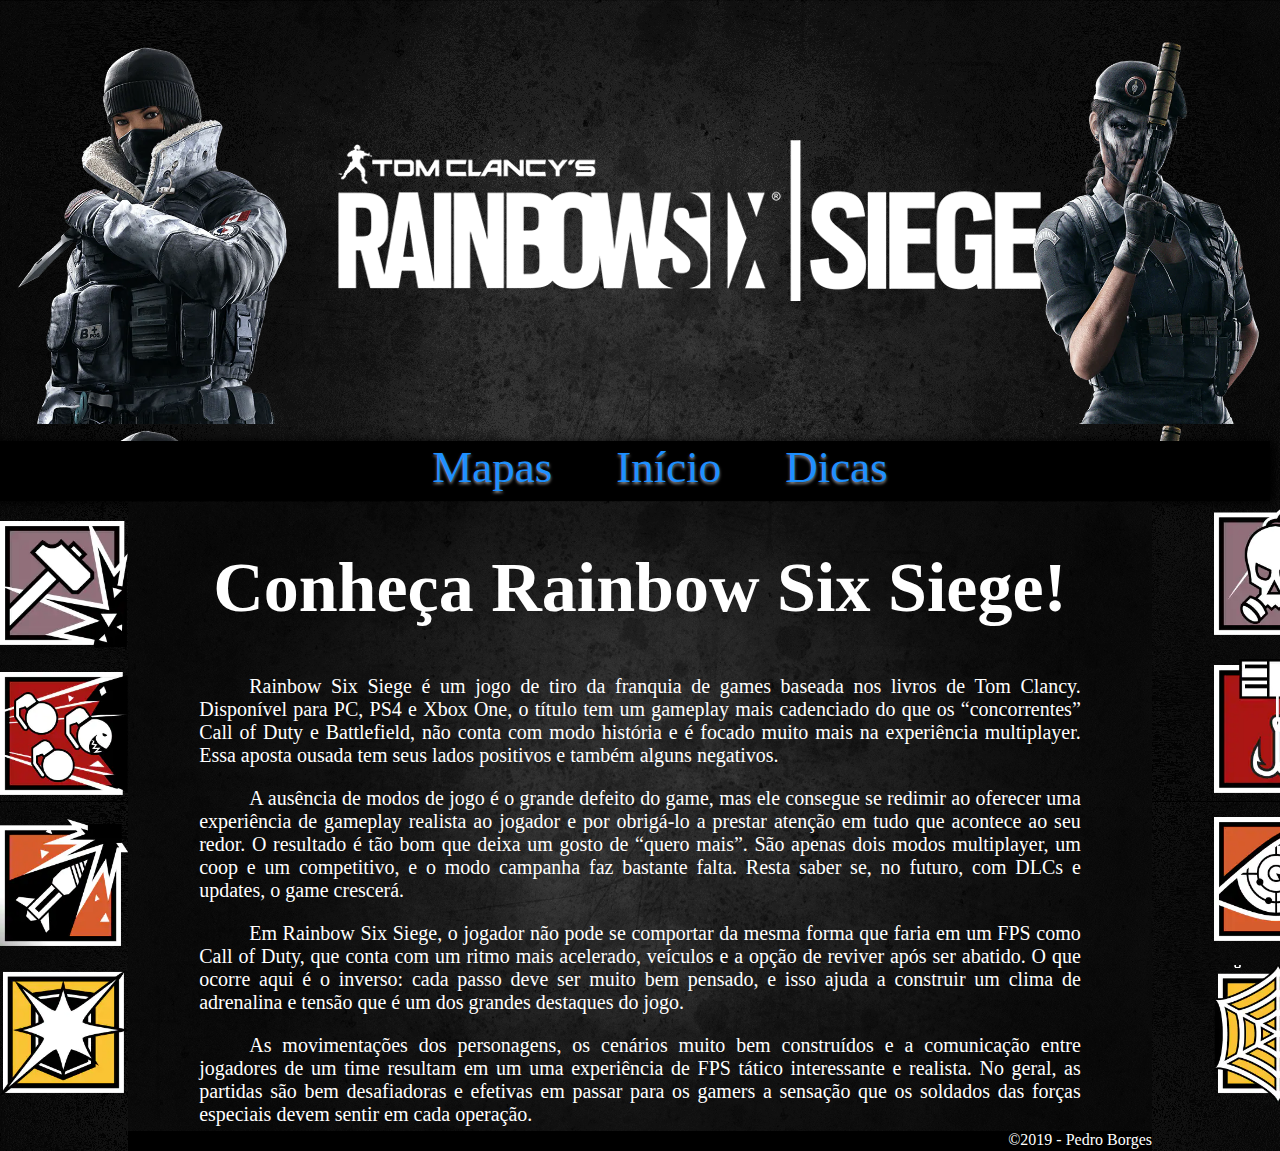
<file: index.html>
﻿<!doctype html>
<html lang="pt-br">
<head>
<meta charset="utf-8">
<title>Rainbow Six</title>
<link rel="stylesheet" type="text/css" href="css/estilo1.css"/>
</head>
<body>
<header></header>

<nav>
	<a style="font-family: Impact" href="html/mapas.html" target="Principal">Mapas</a>
	<a style="font-family: Impact" href="html/home.html" target="Principal">Início</a>
	<a style="font-family: Impact"href="html/dicas.html" target="Principal" >Dicas</a>
</nav>

<section id="esq">

	<a href="html/sledge.html" target="Principal"><img src="img/link/sle.jpg"></a>
	<a href="html/fuze.html" target="Principal"><img src="img/link/fuz.jpg"></a>
	<a href="html/ash.html" target="Principal"><img src="img/link/ash.jpg"></a>
	<a href="html/blitz.html" target="Principal"><img src="img/link/bli.jpg"></a>
	
	

</section>

</section>

<section id="op1">

	<a img src="img/link/caveira1.jpg"></a>
	
	
</section>

<section id="op2">

	<a img src="img/link/ta.jpg"></a>
	
	
</section>

<article>
	<iframe id="x" name="Principal" src="html/home.html"></iframe>
</article>

<section id="dir">

	<a href="html/smoke.html" target="Principal"><img src="img/link/smoke.jpg"></a>
	<a href="html/kapkan.html" target="Principal"><img src="img/link/kapkan.jpg"></a>
	<a href="html/pulse.html" target="Principal"><img src="img/link/pulse.jpg"></a>
	<a href="html/jager.html" target="Principal"><img src="img/link/jager.jpg"></a>

</section>

<footer>&copy;2019 - Pedro Borges</footer>

</body>
</html>
</file>
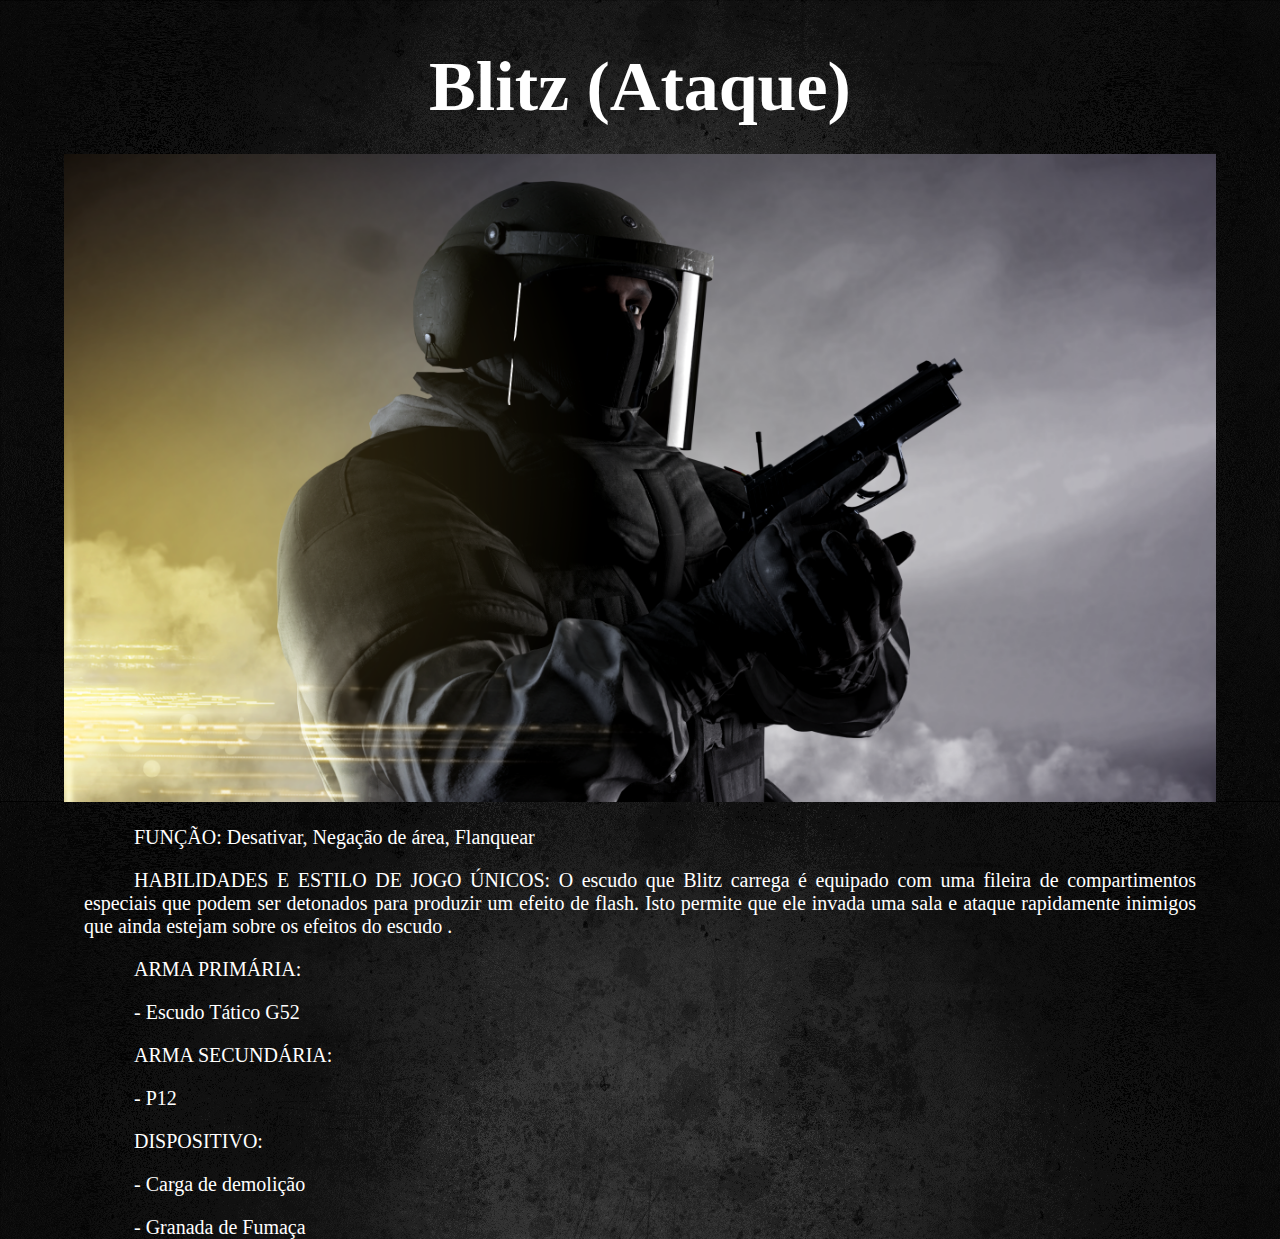
<file: html/blitz.html>
﻿<!doctype html>
<html lang="pt-br">
<head>
<meta charset="utf-8">
<title>Rainbow Six</title>
<link rel="stylesheet" type="text/css" href="../css/estilo1.css"/>
</head>
<body id="ki">

<div id="h" style="font-family: Impact">
<h1>Blitz (Ataque)</h1>

<img src="../img/blitz.jpg" id="skins">

	<p id="p1" style="font-family: Candara">FUNÇÃO: Desativar, Negação de área, Flanquear</p>	
	<p id="p1" style="font-family: Candara">HABILIDADES E ESTILO DE JOGO ÚNICOS: O escudo que Blitz carrega é equipado com uma fileira de compartimentos especiais que podem ser detonados para produzir um efeito de flash. Isto permite que ele invada uma sala e ataque rapidamente inimigos que ainda estejam sobre os efeitos do escudo .</p>	
	<p id="p1" style="font-family: Candara">ARMA PRIMÁRIA:</p>	
	<p id="p1" style="font-family: Candara">- Escudo Tático G52</p>	
	<p id="p1" style="font-family: Candara">ARMA SECUNDÁRIA:</p>	
	<p id="p1" style="font-family: Candara">- P12</p>	
	<p id="p1" style="font-family: Candara">DISPOSITIVO:</p>
	<p id="p1" style="font-family: Candara">- Carga de demolição</p>
	<p id="p1" style="font-family: Candara">- Granada de Fumaça</p>
</div>
</body>
</html>
</file>
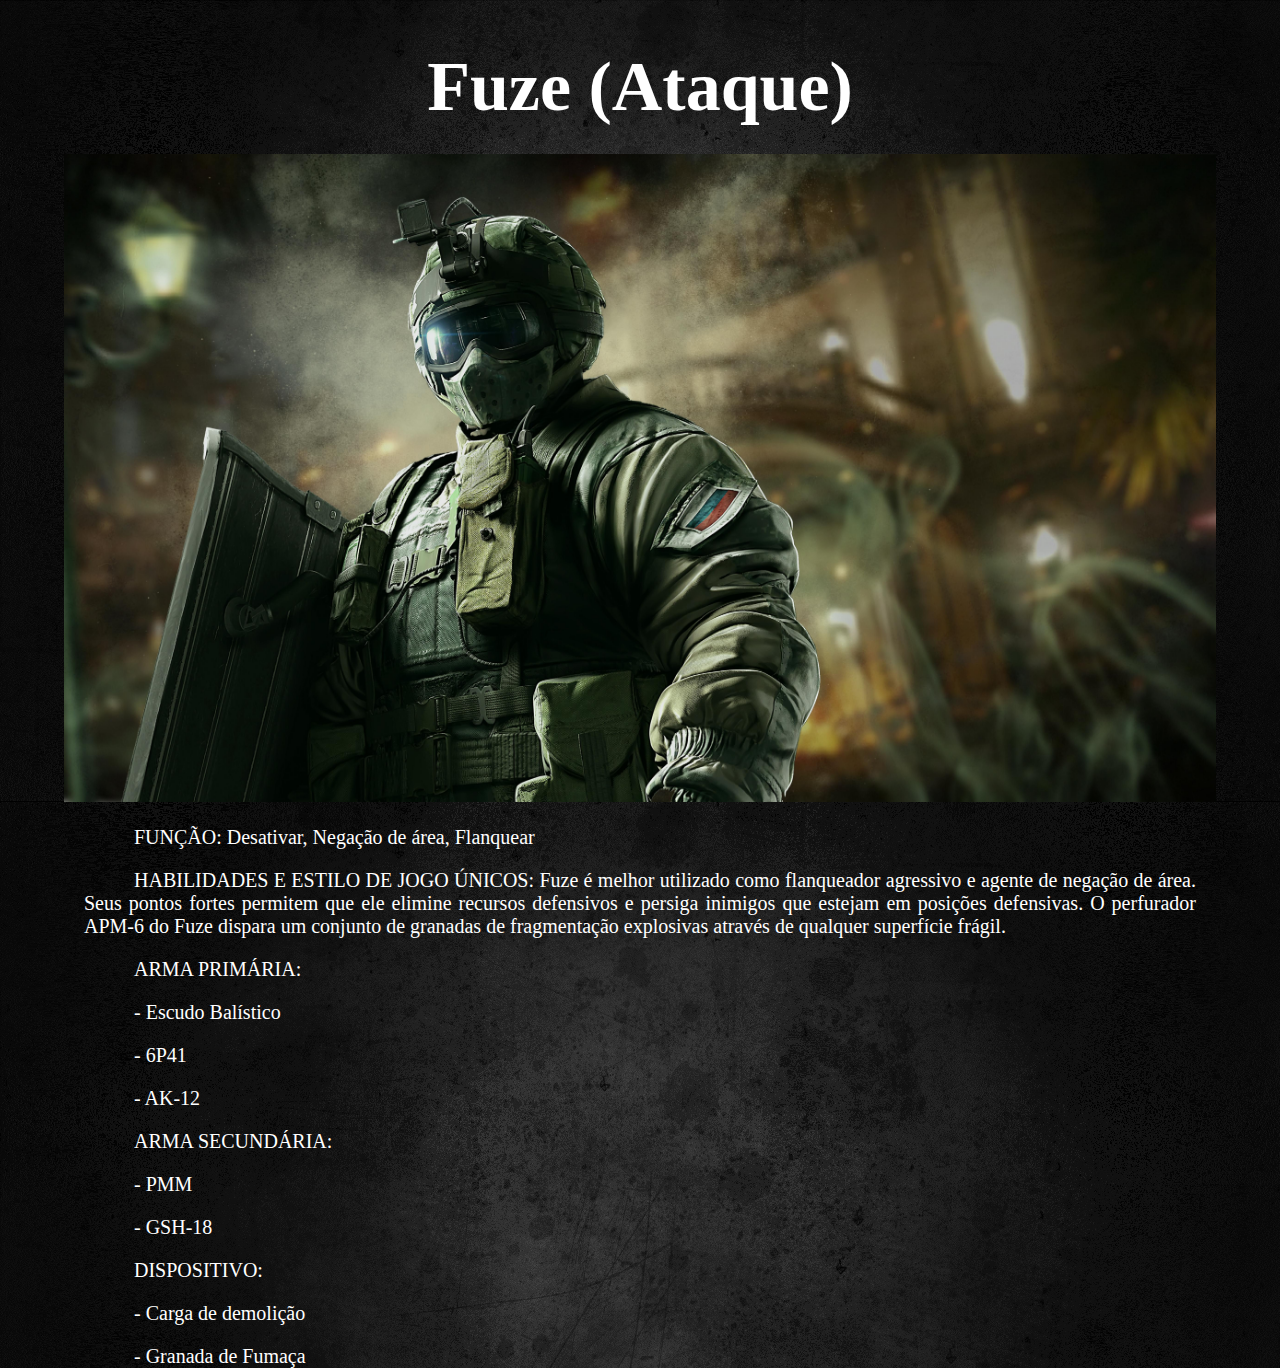
<file: html/fuze.html>
﻿<!doctype html>
<html lang="pt-br">
<head>
<meta charset="utf-8">
<title>Rainbow Six</title>
<link rel="stylesheet" type="text/css" href="../css/estilo1.css"/>
</head>
<body id="ki">

<div id="h" style="font-family: Impact">
<h1>Fuze (Ataque)</h1>

<img src="../img/fuze.jpg" id="skins">

	<p id="p1" style="font-family: Candara">FUNÇÃO: Desativar, Negação de área, Flanquear</p>	
	<p id="p1" style="font-family: Candara">HABILIDADES E ESTILO DE JOGO ÚNICOS: Fuze é melhor utilizado como flanqueador agressivo e agente de negação de área. Seus pontos fortes permitem que ele elimine recursos defensivos e persiga inimigos que estejam em posições defensivas. O perfurador APM-6 do Fuze dispara um conjunto de granadas de fragmentação explosivas através de qualquer superfície frágil.</p>	
	<p id="p1" style="font-family: Candara">ARMA PRIMÁRIA:</p>	
	<p id="p1" style="font-family: Candara">- Escudo Balístico</p>	
	<p id="p1" style="font-family: Candara">- 6P41</p>
	<p id="p1" style="font-family: Candara">- AK-12</p>
	<p id="p1" style="font-family: Candara">ARMA SECUNDÁRIA:</p>	
	<p id="p1" style="font-family: Candara">- PMM</p>	
	<p id="p1" style="font-family: Candara">- GSH-18</p>
	<p id="p1" style="font-family: Candara">DISPOSITIVO:</p>
	<p id="p1" style="font-family: Candara">- Carga de demolição</p>
	<p id="p1" style="font-family: Candara">- Granada de Fumaça</p>
</div>
</body>
</html>
</file>
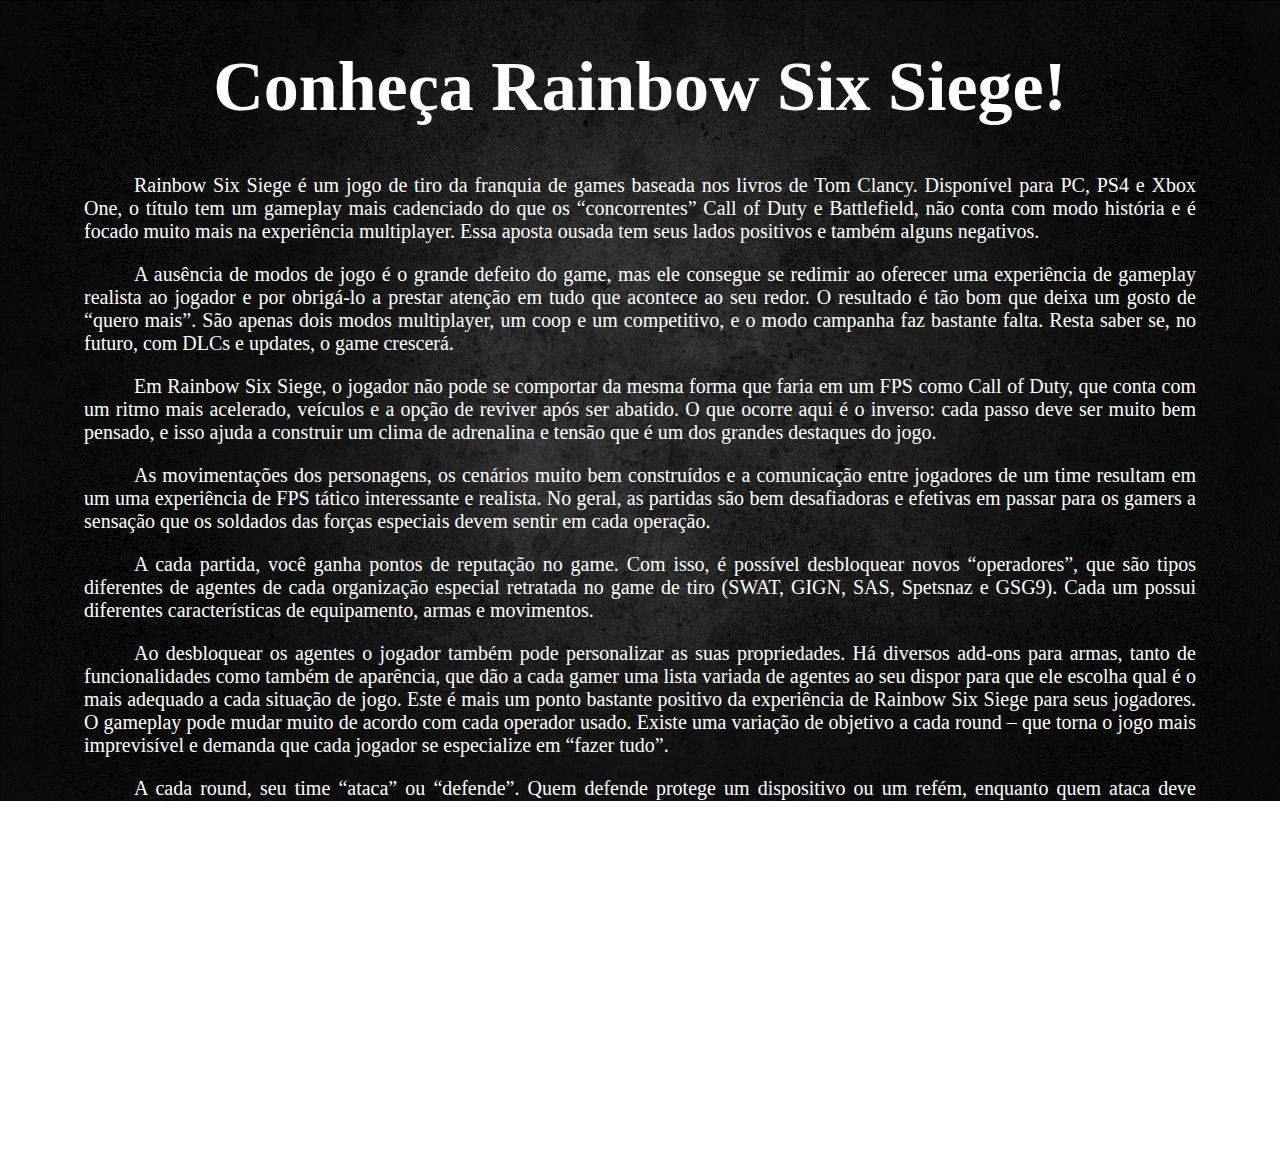
<file: html/home.html>
﻿<!doctype html>
<html lang="pt-br">
<head>
<meta charset="utf-8">
<title>Rainbow Six</title>
<link rel="stylesheet" type="text/css" href="../css/estilo1.css"/>
</head>
<body id="b1">

<div id="h" style="font-family: Impact">
	<h1>Conheça Rainbow Six Siege!</h1>
	
	<p style="font-family: Candara">Rainbow Six Siege é um jogo de tiro da franquia de games baseada nos livros de Tom Clancy. Disponível para PC, PS4 e Xbox One, o título tem um gameplay mais cadenciado do que os “concorrentes” Call of Duty e Battlefield, não conta com modo história e é focado muito mais na experiência multiplayer. Essa aposta ousada tem seus lados positivos e também alguns negativos.</p>
	<p style="font-family: Candara">A ausência de modos de jogo é o grande defeito do game, mas ele consegue se redimir ao oferecer uma experiência de gameplay realista ao jogador e por obrigá-lo a prestar atenção em tudo que acontece ao seu redor. O resultado é tão bom que deixa um gosto de “quero mais”. São apenas dois modos multiplayer, um coop e um competitivo, e o modo campanha faz bastante falta. Resta saber se, no futuro, com DLCs e updates, o game crescerá.</p>
	
	<p style="font-family: Candara">Em Rainbow Six Siege, o jogador não pode se comportar da mesma forma que faria em um FPS como Call of Duty, que conta com um ritmo mais acelerado, veículos e a opção de reviver após ser abatido. O que ocorre aqui é o inverso: cada passo deve ser muito bem pensado, e isso ajuda a construir um clima de adrenalina e tensão que é um dos grandes destaques do jogo.</p>
	
	<p style="font-family: Candara">As movimentações dos personagens, os cenários muito bem construídos e a comunicação entre jogadores de um time resultam em um uma experiência de FPS tático interessante e realista. No geral, as partidas são bem desafiadoras e efetivas em passar para os gamers a sensação que os soldados das forças especiais devem sentir em cada operação.</p>
	
	<p style="font-family: Candara">A cada partida, você ganha pontos de reputação no game. Com isso, é possível desbloquear novos “operadores”, que são tipos diferentes de agentes de cada organização especial retratada no game de tiro (SWAT, GIGN, SAS, Spetsnaz e GSG9). Cada um possui diferentes características de equipamento, armas e movimentos.</p>
	
	<p style="font-family: Candara">Ao desbloquear os agentes o jogador também pode personalizar as suas propriedades. Há diversos add-ons para armas, tanto de funcionalidades como também de aparência, que dão a cada gamer uma lista variada de agentes ao seu dispor para que ele escolha qual é o mais adequado a cada situação de jogo. Este é mais um ponto bastante positivo da experiência de Rainbow Six Siege para seus jogadores. O gameplay pode mudar muito de acordo com cada operador usado. Existe uma variação de objetivo a cada round – que torna o jogo mais imprevisível e demanda que cada jogador se especialize em “fazer tudo”.</p>
	
	<p style="font-family: Candara">A cada round, seu time “ataca” ou “defende”. Quem defende protege um dispositivo ou um refém, enquanto quem ataca deve recuperar os itens. Os defensores têm um tempo para se preparar, colocar barricadas, arames farpados e outros recursos para impedir a invasão dos inimigos, que tentam achar os seus objetivos com drones.</p>
	
	<p style="font-family: Candara">O modo multiplayer pode ser casual ou ranqueado e é o modo “básico” de jogo, mas não é o único. Há ainda os “Cenários”, que são situações single player para quem não deseja enfrentar adversários reais ou pretende praticar um pouco antes de cair dentro intensamente da ação entre times.</p>
	
	<p style="font-family: Candara">Um “misto” do “Multiplayer” com o “Cenários” é o “Terrorist Hunt”. Nele você não enfrenta inimigos “reais”, somente controlados pela máquina, e pode jogar tanto sozinho como também em um modo cooperativo com amigos ou desconhecidos que se juntarão ao seu esquadrão pelo matchmaking do jogo.
	Todos os modos são bem legais, e recomendamos jogar os “Cenários” e a “Caçada aos Terroristas” algumas vezes antes do “Multiplayer”. Neles é possível ganhar mais experiência, obter um melhor domínio das áreas onde as batalhas se passam e também testar os operadores e armas que mais se adequam a seu estilo.</p>

	<p style="font-family: Candara">Nenhum deles, porém, é fácil. Os modos single player e coop são bastante desafiadores até mesmo no nível “normal”. A palavra “fácil”, aliás, não se enquadra bem em um review sobre Rainbow Six Siege. O jogo é desafiador e precisa de inteligência e atenção a todo tempo. Se você não está acostumado com paciência, tensão e estratégia, esse jogo não é para você.</p>
</div>

</body>
</html>
</file>
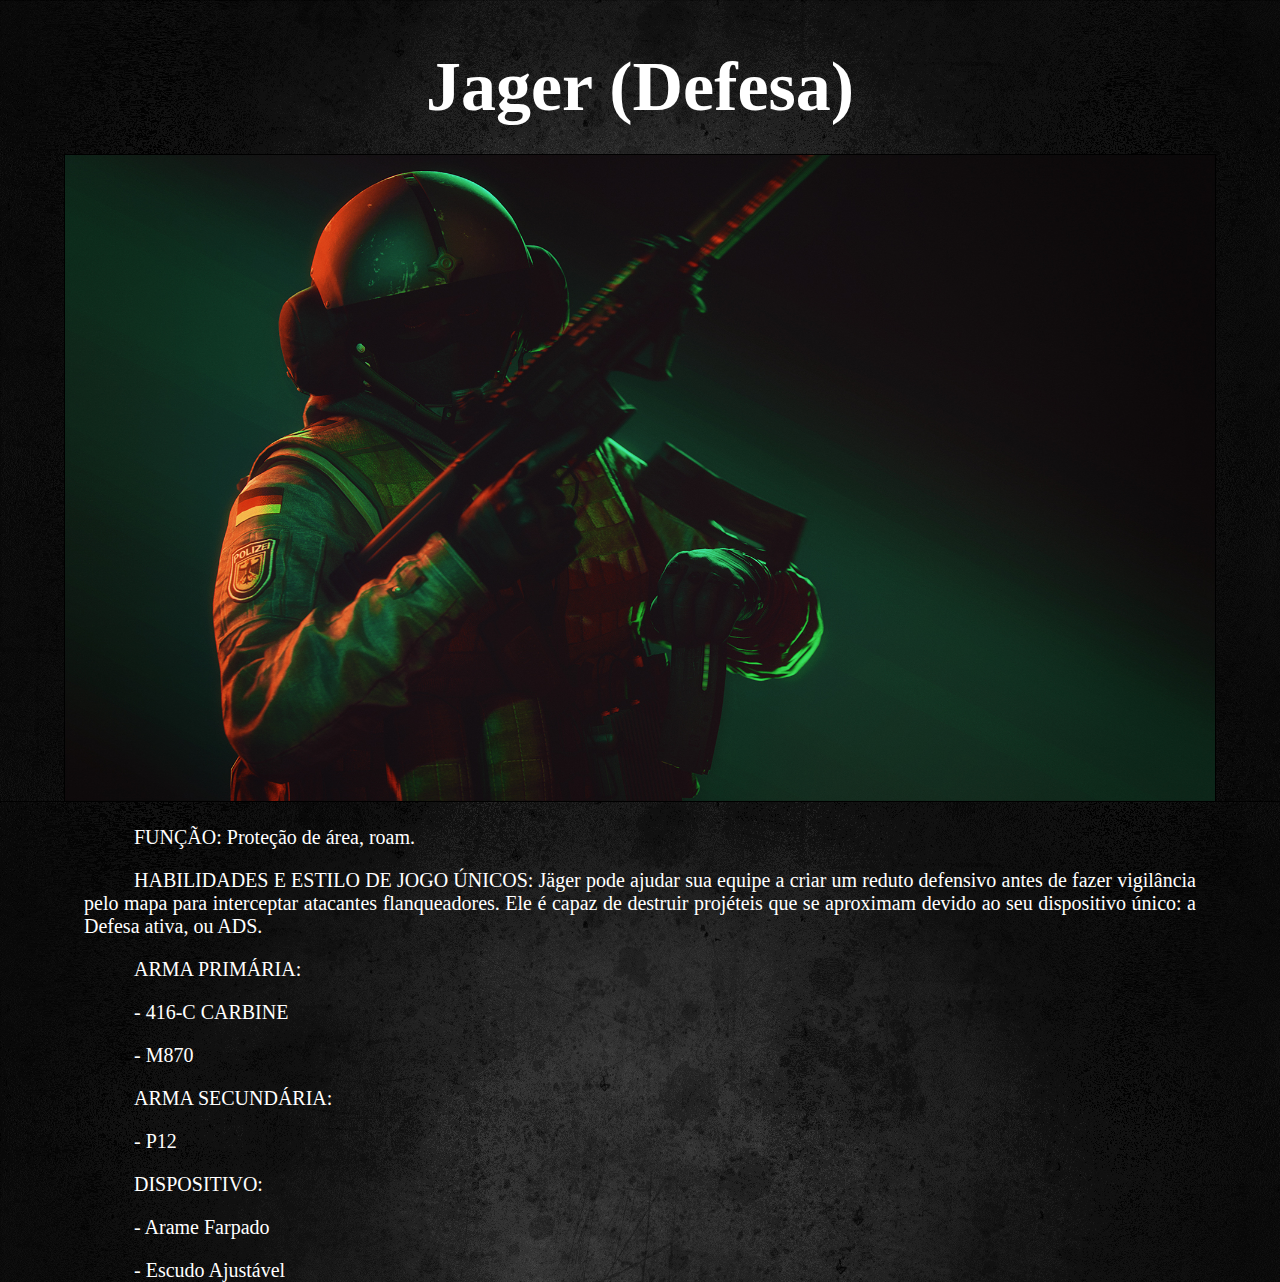
<file: html/jager.html>
﻿<!doctype html>
<html lang="pt-br">
<head>
<meta charset="utf-8">
<title>Rainbow Six</title>
<link rel="stylesheet" type="text/css" href="../css/estilo1.css"/>
</head>
<body id="ki">

<div id="h" style="font-family: Impact">
<h1>Jager (Defesa)</h1>

<img src="../img/jager3.jpg" id="skins">

	<p id="p1" style="font-family: Candara">FUNÇÃO: Proteção de área, roam.</p>	
	<p id="p1" style="font-family: Candara">HABILIDADES E ESTILO DE JOGO ÚNICOS: Jäger pode ajudar sua equipe a criar um reduto defensivo antes de fazer vigilância pelo mapa para interceptar atacantes flanqueadores. Ele é capaz de destruir projéteis que se aproximam devido ao seu dispositivo único: a Defesa ativa, ou ADS.</p>	
	<p id="p1" style="font-family: Candara">ARMA PRIMÁRIA:</p>	
	<p id="p1" style="font-family: Candara">- 416-C CARBINE</p>	
	<p id="p1" style="font-family: Candara">- M870</p>
	<p id="p1" style="font-family: Candara">ARMA SECUNDÁRIA:</p>	
	<p id="p1" style="font-family: Candara">- P12</p>	
	<p id="p1" style="font-family: Candara">DISPOSITIVO:</p>
	<p id="p1" style="font-family: Candara">- Arame Farpado</p>
	<p id="p1" style="font-family: Candara">- Escudo Ajustável</p>
</div>
</body>
</html>
</file>
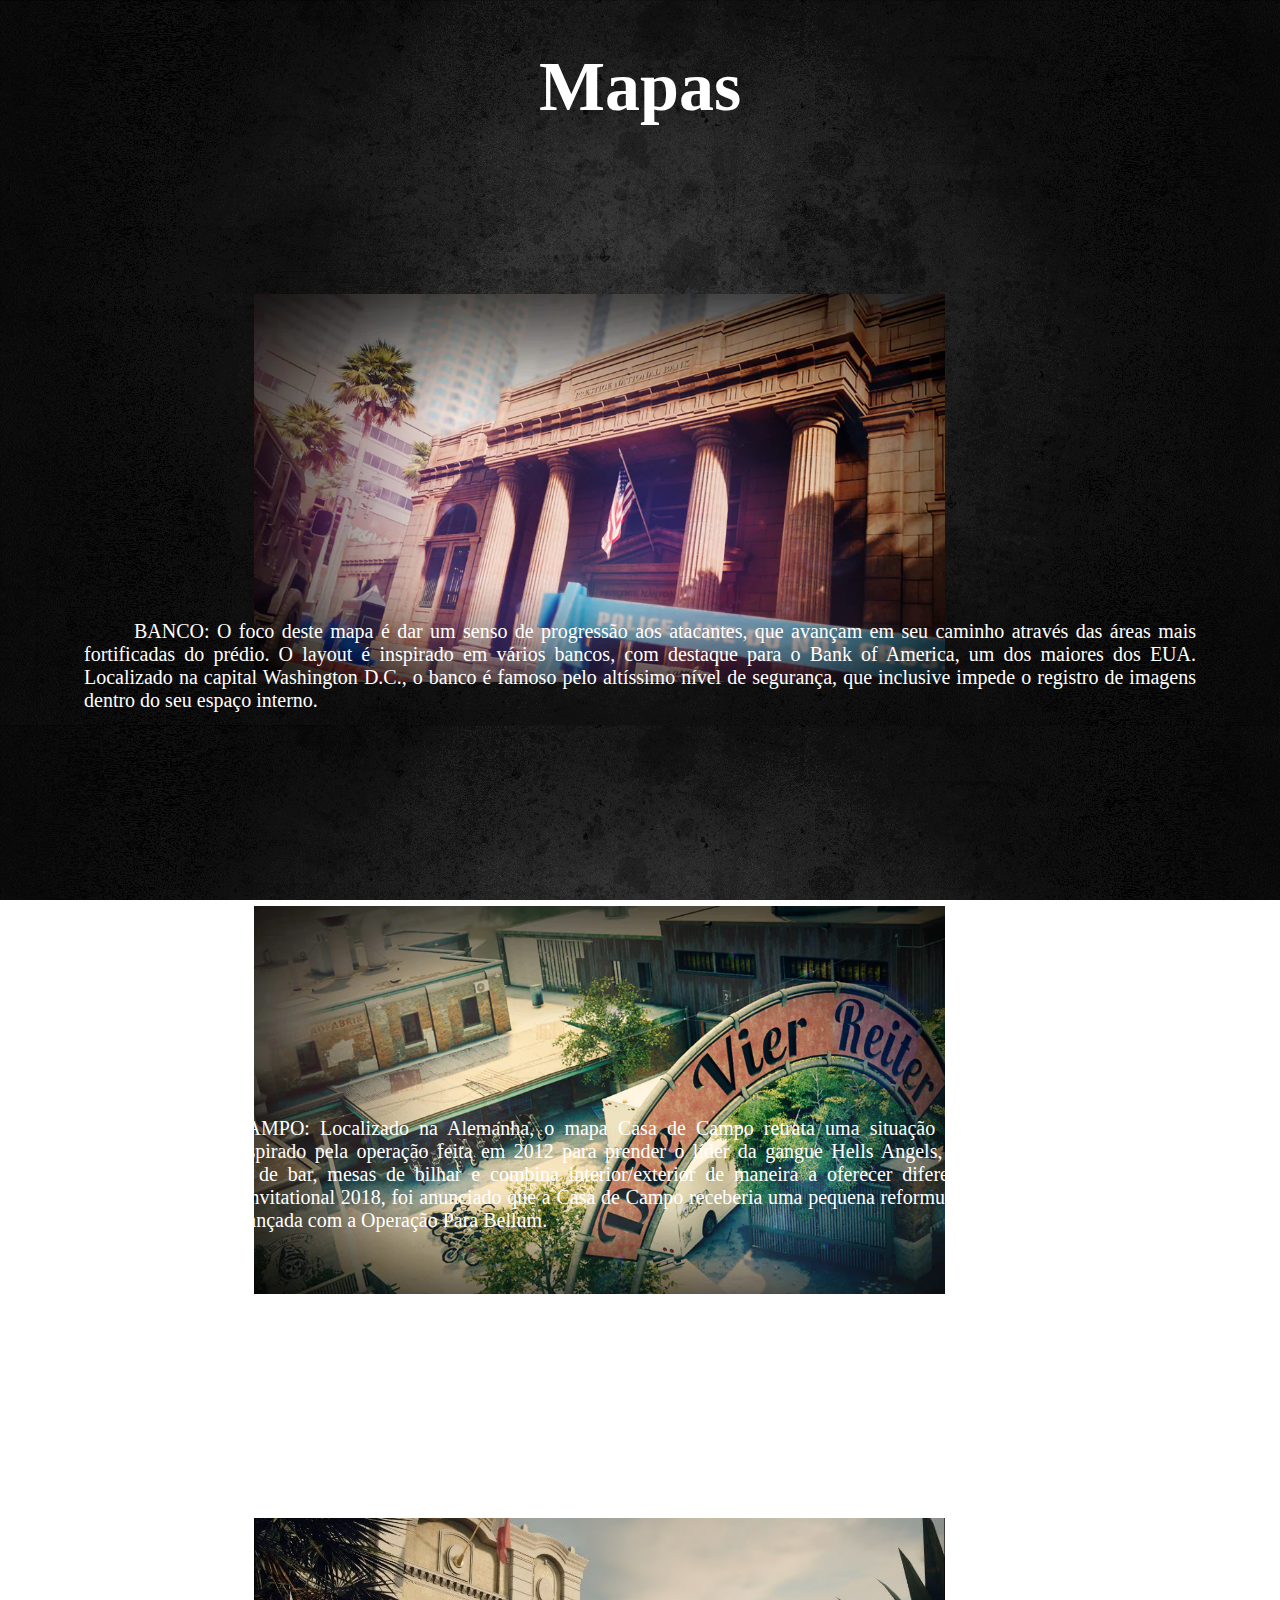
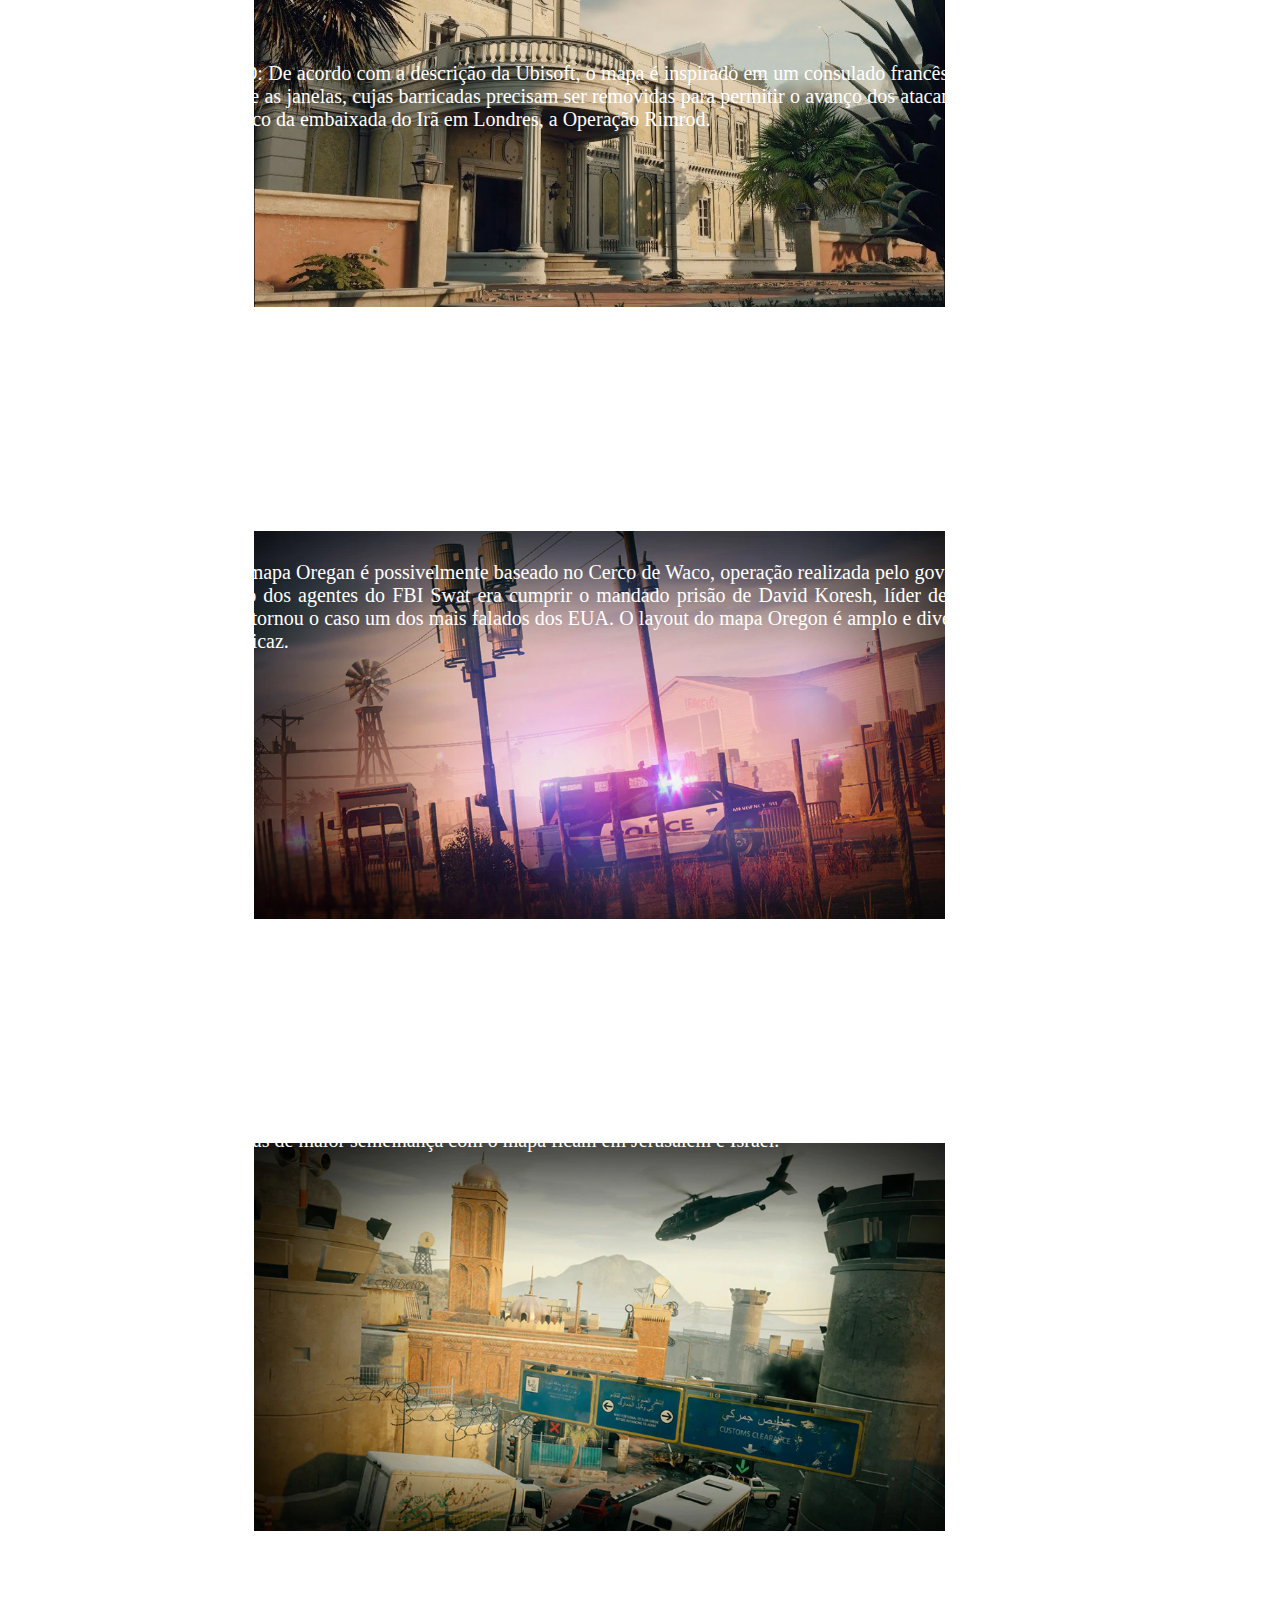
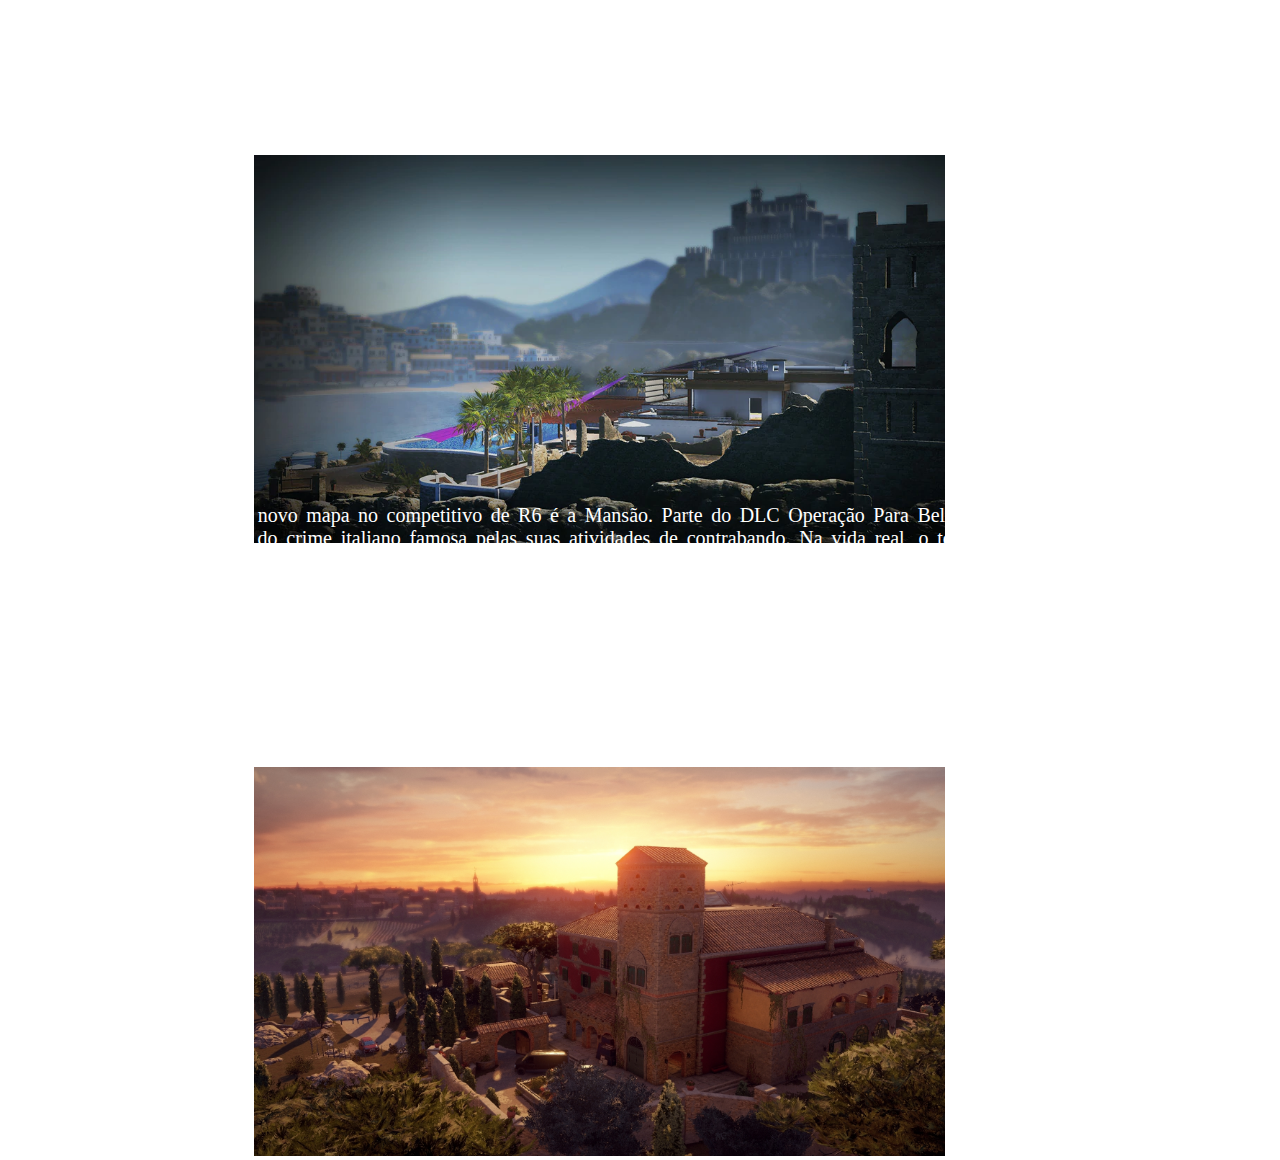
<file: html/mapas.html>
﻿<!doctype html>
<html lang="pt-br">
<head>
<meta charset="utf-8">
<title>Rainbow Six</title>
<link rel="stylesheet" type="text/css" href="../css/estilo1.css"/>
</head>
<body id="mi">

<div id="h" style="font-family: Impact">
<h1>Mapas</h1>
<img src="../img/banco.jpg" id="banco">
<img src="../img/campo.jpg" id="campo">
<img src="../img/consulado.jpg" id="consulado">
<img src="../img/oregon.jpg" id="oregon">
<img src="../img/front.jpg" id="front">
<img src="../img/lito.jpg" id="lito">
<img src="../img/mansa.jpg" id="mansa">

	<p id="p3" style="font-family: Candara">BANCO: O foco deste mapa é dar um senso de progressão aos atacantes, que avançam em seu caminho através das áreas mais fortificadas do prédio. O layout é inspirado em vários bancos, com destaque para o Bank of America, um dos maiores dos EUA. Localizado na capital Washington D.C., o banco é famoso pelo altíssimo nível de segurança, que inclusive impede o registro de imagens dentro do seu espaço interno.</p>	
	<p id="p4" style="font-family: Candara">CASA DE CAMPO: Localizado na Alemanha, o mapa Casa de Campo retrata uma situação de invasão a uma gangue de motoqueiros, e é inspirado pela operação feita em 2012 para prender o líder da gangue Hells Angels, Frank Hanebuth. O cenário é composto por áreas de bar, mesas de bilhar e combina interior/exterior de maneira a oferecer diferentes spawns para atacantes e defensores. No Six Invitational 2018, foi anunciado que a Casa de Campo receberia uma pequena reformulação na forma de buff. A nova versão do mapa foi lançada com a Operação Para Bellum.</p>	
	<p id="p5" style="font-family: Candara">CONSULADO: De acordo com a descrição da Ubisoft, o mapa é inspirado em um consulado francês na Costa do Marfim. Os focos do mapa são o rapel e as janelas, cujas barricadas precisam ser removidas para permitir o avanço dos atacantes. O contexto é inspirado em outra operação: o cerco da embaixada do Irã em Londres, a Operação Rimrod.</p>	
	<p id="p5" style="font-family: Candara">OREGON: O mapa Oregan é possivelmente baseado no Cerco de Waco, operação realizada pelo governo norte-americano em 1993, no Texas. O objetivo dos agentes do FBI Swat era cumprir o mandado prisão de David Koresh, líder de uma seita apocalíptica, mas a morte de 76 pessoas tornou o caso um dos mais falados dos EUA. O layout do mapa Oregon é amplo e diverso, exigindo táticas adaptadas para agir de forma eficaz.</p>
	<p id="p5" style="font-family: Candara">FRONTEIRA: Um dos mapas mais abertos e destrutíveis do jogo, a Fronteira é parte do DLC Operação Dust Line, lançado em 2016. Suas estruturas e localização reproduzem uma fronteira no Oriente Médio, cenário na vida real de constantes confrontos religiosos. Algumas das fronteiras de maior semelhança com o mapa ficam em Jerusalém e Israel.</p>	
	<p id="p5" style="font-family: Candara">LITORAL: Parte do DLC Operação Velvet Shell, o mapa tem como cenário a costa de Ibiza, na Espanha, lugar famoso pelas suas festas com música eletrônica. A biodiversidade e cultura também tornaram o local patrimônio da Unesco. O Litoral retrata uma boate sob ameaça de bomba, cabendo ao Team Rainbow garantir a segurança dos presentes na evacuação do local. Seu principal traço é o fluxo de combate intenso, com rushes caóticos explorando as diversas partes do layout.</p>	
	<p id="p5" style="font-family: Candara">MANSÃO: O novo mapa no competitivo de R6 é a Mansão. Parte do DLC Operação Para Bellum, ele retrata a mansão dos Vinciguerra, família do crime italiano famosa pelas suas atividades de contrabando. Na vida real, o terrorista Vincenzo Vinciguerra cumpre prisão perpétua por assassinar três policiais com um carro-bomba em 1972. O mapa foi criado para oferecer alto nível de gameplay e tem grandes escadas, túneis estreios e passagens secretas. Certas partes do chão podem ser destruídas, expondo o jogador.</p>	
</div>
</body>
</html>
</file>
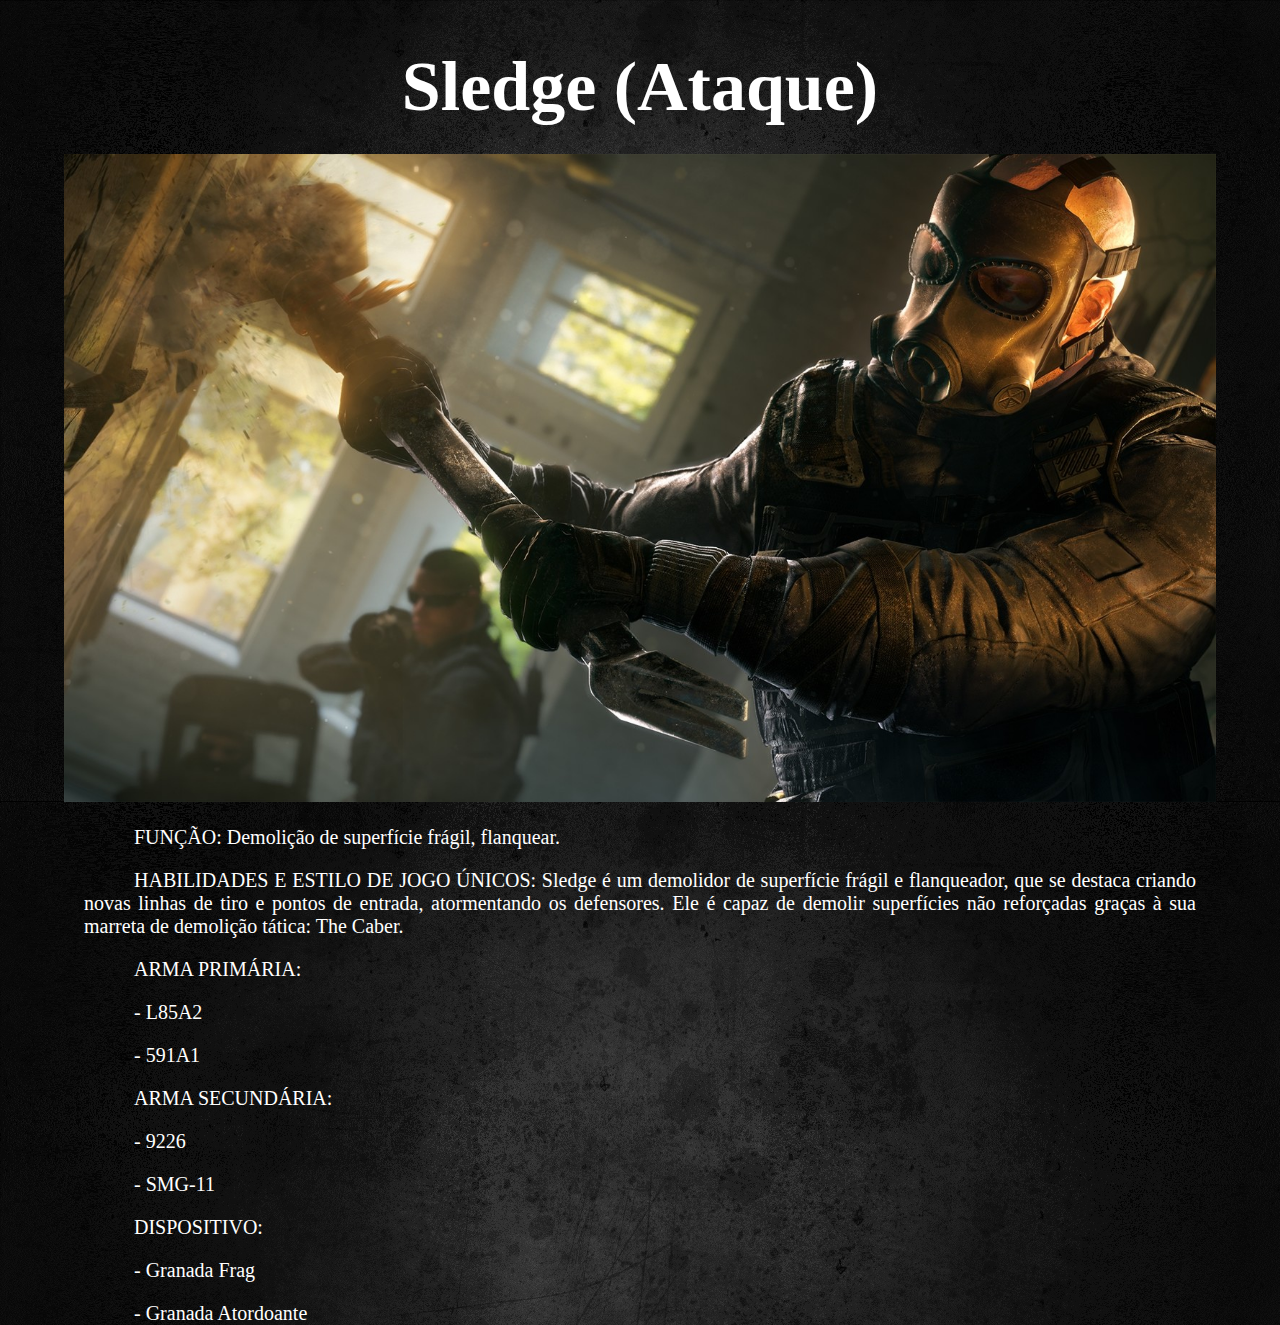
<file: html/sledge.html>
﻿<!doctype html>
<html lang="pt-br">
<head>
<meta charset="utf-8">
<title>Rainbow Six</title>
<link rel="stylesheet" type="text/css" href="../css/estilo1.css"/>
</head>
<body id="ki">

<div id="h" style="font-family: Impact">
<h1>Sledge (Ataque)</h1>

<img src="../img/sledge.jpg" id="skins">

	<p id="p1" style="font-family: Candara">FUNÇÃO: Demolição de superfície frágil, flanquear.</p>	
	<p id="p1" style="font-family: Candara">HABILIDADES E ESTILO DE JOGO ÚNICOS: Sledge é um demolidor de superfície frágil e flanqueador, que se destaca criando novas linhas de tiro e pontos de entrada, atormentando os defensores. Ele é capaz de demolir superfícies não reforçadas graças à sua marreta de demolição tática: The Caber.</p>	
	<p id="p1" style="font-family: Candara">ARMA PRIMÁRIA:</p>	
	<p id="p1" style="font-family: Candara">- L85A2</p>	
	<p id="p1" style="font-family: Candara">- 591A1</p>	
	<p id="p1" style="font-family: Candara">ARMA SECUNDÁRIA:</p>	
	<p id="p1" style="font-family: Candara">- 9226</p>	
	<p id="p1" style="font-family: Candara">- SMG-11</p>
	<p id="p1" style="font-family: Candara">DISPOSITIVO:</p>
	<p id="p1" style="font-family: Candara">- Granada Frag</p>
	<p id="p1" style="font-family: Candara">- Granada Atordoante</p>
</div>
</body>
</html>
</file>
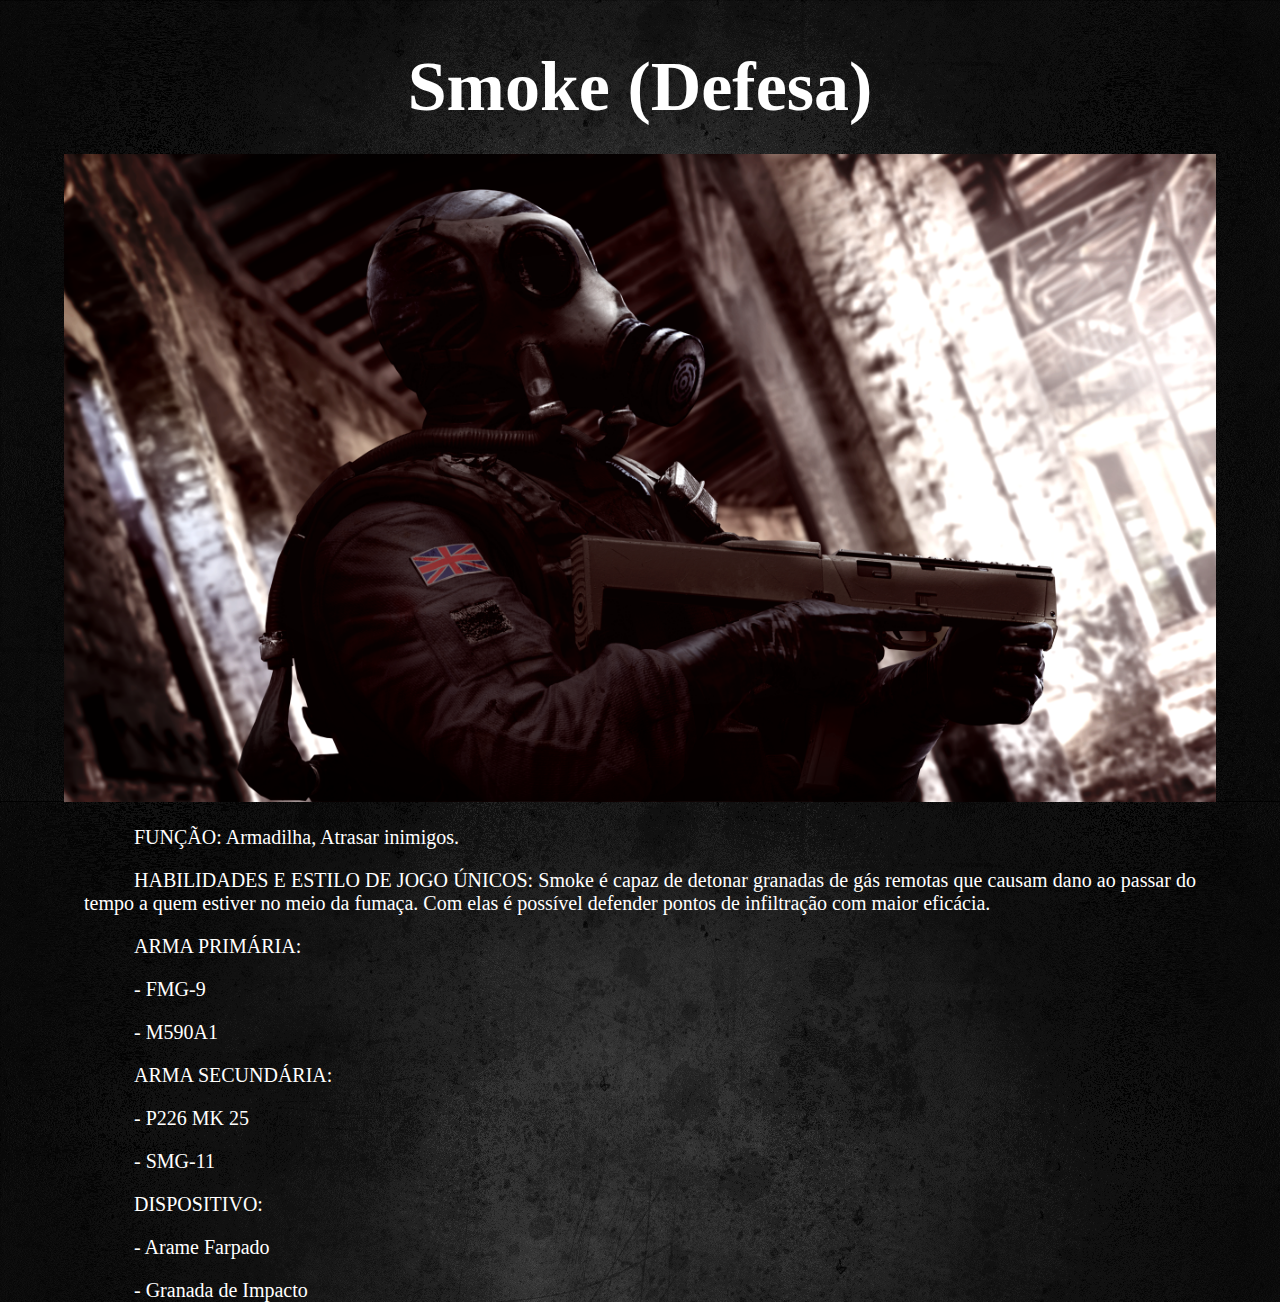
<file: html/smoke.html>
﻿<!doctype html>
<html lang="pt-br">
<head>
<meta charset="utf-8">
<title>Rainbow Six</title>
<link rel="stylesheet" type="text/css" href="../css/estilo1.css"/>
</head>
<body id="ki">

<div id="h" style="font-family: Impact">
<h1>Smoke (Defesa)</h1>

<img src="../img/smoke.jpg" id="skins">

	<p id="p1" style="font-family: Candara">FUNÇÃO: Armadilha, Atrasar inimigos.</p>	
	<p id="p1" style="font-family: Candara">HABILIDADES E ESTILO DE JOGO ÚNICOS: Smoke é capaz de detonar granadas de gás remotas que causam dano ao passar do tempo a quem estiver no meio da fumaça. Com elas é possível defender pontos de infiltração com maior eficácia. </p>	
	<p id="p1" style="font-family: Candara">ARMA PRIMÁRIA:</p>	
	<p id="p1" style="font-family: Candara">- FMG-9</p>	
	<p id="p1" style="font-family: Candara">- M590A1</p>
	<p id="p1" style="font-family: Candara">ARMA SECUNDÁRIA:</p>	
	<p id="p1" style="font-family: Candara">- P226 MK 25</p>	
	<p id="p1" style="font-family: Candara">- SMG-11</p>
	<p id="p1" style="font-family: Candara">DISPOSITIVO:</p>
	<p id="p1" style="font-family: Candara">- Arame Farpado</p>
	<p id="p1" style="font-family: Candara">- Granada de Impacto</p>
</div>
</body>
</html>
</file>
<file: css/estilo1.css>
body{
	margin:0;
	padding:0;
	background-image:url("../img/fundo.jpg");
	background-size:100% auto;
	
	
}
header{
	position:center;
	width:180%;
	margin-top:1px;
	height:300px;
	margin-left:290px;
	background-image:url("../img/r6f.jpg");
	background-repeat:no-repeat;

}

#op1{
	position:absolute;
	width:35%;
	height:400px;
	margin-top:-260px;
	margin-left:72%;
	background-repeat:no repeat;
	background-image:url("../img/caveira.jpg");
	background-size: 100% auto;
}

#op2{
	position:absolute;
	width:35%;
	height:400px;
	margin-top:-260px;
	margin-left:-6%;
	background-repeat:no repeat;
	background-image:url("../img/frost.jpg");
	background-size: 100% auto;
}

nav{
	position:absolute;
	width:100%;
	height:60px;
	background-color:black;
	margin-top:140px;
	text-align:center;
	box-shadow:5px 1px 10px #000000;
	MARGIN-LEFT:-10px;

}

nav a{
	font-size:45px;
	color:#1E90FF;
	padding-left:60px;
	text-shadow: 0px 2px 3px #888888;
	text-decoration:none;
	
}

nav a:hover{
	color:orange;
	transition:0.3s ease-out;
	
}

#esq{
	position:absolute;
	width:10%;
	height:650px;
	margin-top:200px;
	margin-right:200px
	
}

img{
	width:100%;
	padding-top:20px;
	
}

#dir{
	position:absolute;
	width:10%;
	height:650px;
	margin-top:185px;
	margin-left:1214px;
	
}

article{
	position:absolute;
	width:80%;
	height:625px;
	background-color:black;
	margin-top:200px;
	margin-left:10%;
}

footer{
	position:absolute;
	width:80%;
	height:20px;
	margin-left:10%;
	background-color:black;
	color:#ffffff;
	margin-top:830px;
	text-align:right;
	
	
	
}

#b1{
	background-image:url("../img/fundo.jpg");
	background-size:100% ;
	background-repeat:no-repeat;
	background-attachment: fixed;
}

p{
	text-indent:50px;
	text-align:justify;
	font-size:20px;
	color:#ffffff;
	margin-right:20px;
	margin-left:20px;
}

h1{
	font-size:70px;
	text-align:center;
	color:#ffffff;
}

#h{
	width:90%;
	height:550px;
	
	margin-left:5%;
}

#x{
	width:100%;
	height:630px;
	border:none;
	
}

#mil{
	width:15%;
	
}

#mi{
	background-image:url("../img/fundo.jpg");
	background-size:100% 725px;
	background-repeat:no repeat;
	background-attachment:fixed;
	
}

#p1{
	text-indent:50px;
	text-align:justify;
	font-size:20px;
	color:#ffffff;
	margin-right:20px;
	margin-left:20px;
}

#p2{
	text-indent:50px;
	text-align:justify;
	font-size:20px;
	color:#ffffff;
	margin-right:20px;
	margin-left:20px;
	margin-top:100px;
	}
	
#p3{
	text-indent:50px;
	text-align:justify;
	font-size:20px;
	color:#ffffff;
	margin-right:20px;
	margin-left:20px;
	margin-top:-3740px;

	}
	
#p4{
	text-indent:50px;
	text-align:justify;
	font-size:20px;
	color:#ffffff;
	margin-right:20px;
	margin-left:20px;
	margin-top:405px;

	}
	
#p5{
	text-indent:50px;
	text-align:justify;
	font-size:20px;
	color:#ffffff;
	margin-right:20px;
	margin-left:20px;
	margin-top:430px;

	}
	

	}
#ki{
	background-image:url("../img/fundo.jpg");
	background-size:100% ;
	background-repeat:no repeat;
	background-attachment:fixed;
}


#skins{
	width:100%;
	
	Margin-top:-40px;
}

#banco{
	width:60%;
	margin-left:190px;
	Margin-top:100px;
	
}

#campo{
	width:60%;
	margin-left:190px;
	Margin-top:200px;
	}

#consulado{
	width:60%;
	margin-left:190px;
	Margin-top:200px;
	}
	
#oregon{
	width:60%;
	margin-left:190px;
	Margin-top:200px;
	}

#front{
	width:60%;
	margin-left:190px;
	Margin-top:200px;
	}
	
#lito{
	width:60%;
	margin-left:190px;
	Margin-top:200px;
	}
	
#mansa{
	width:60%;
	margin-left:190px;
	Margin-top:200px;
	}
</file>
